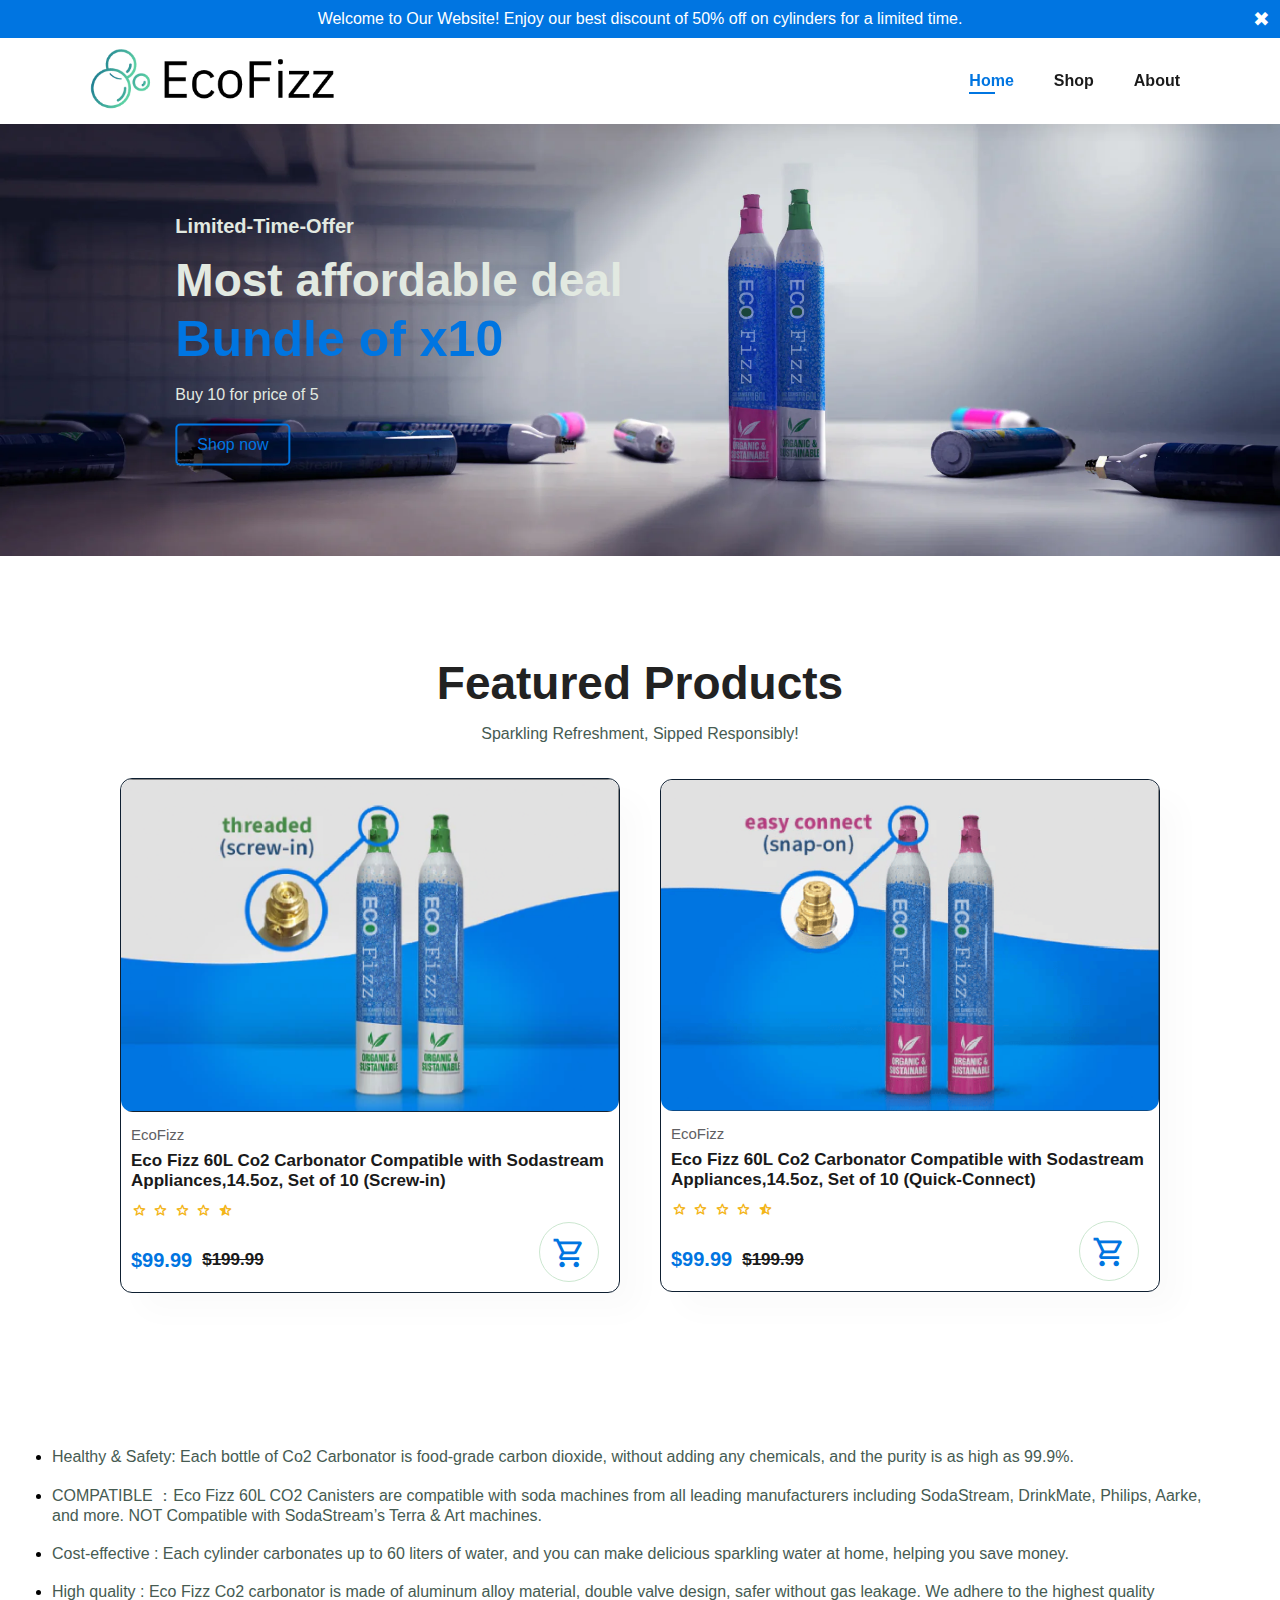
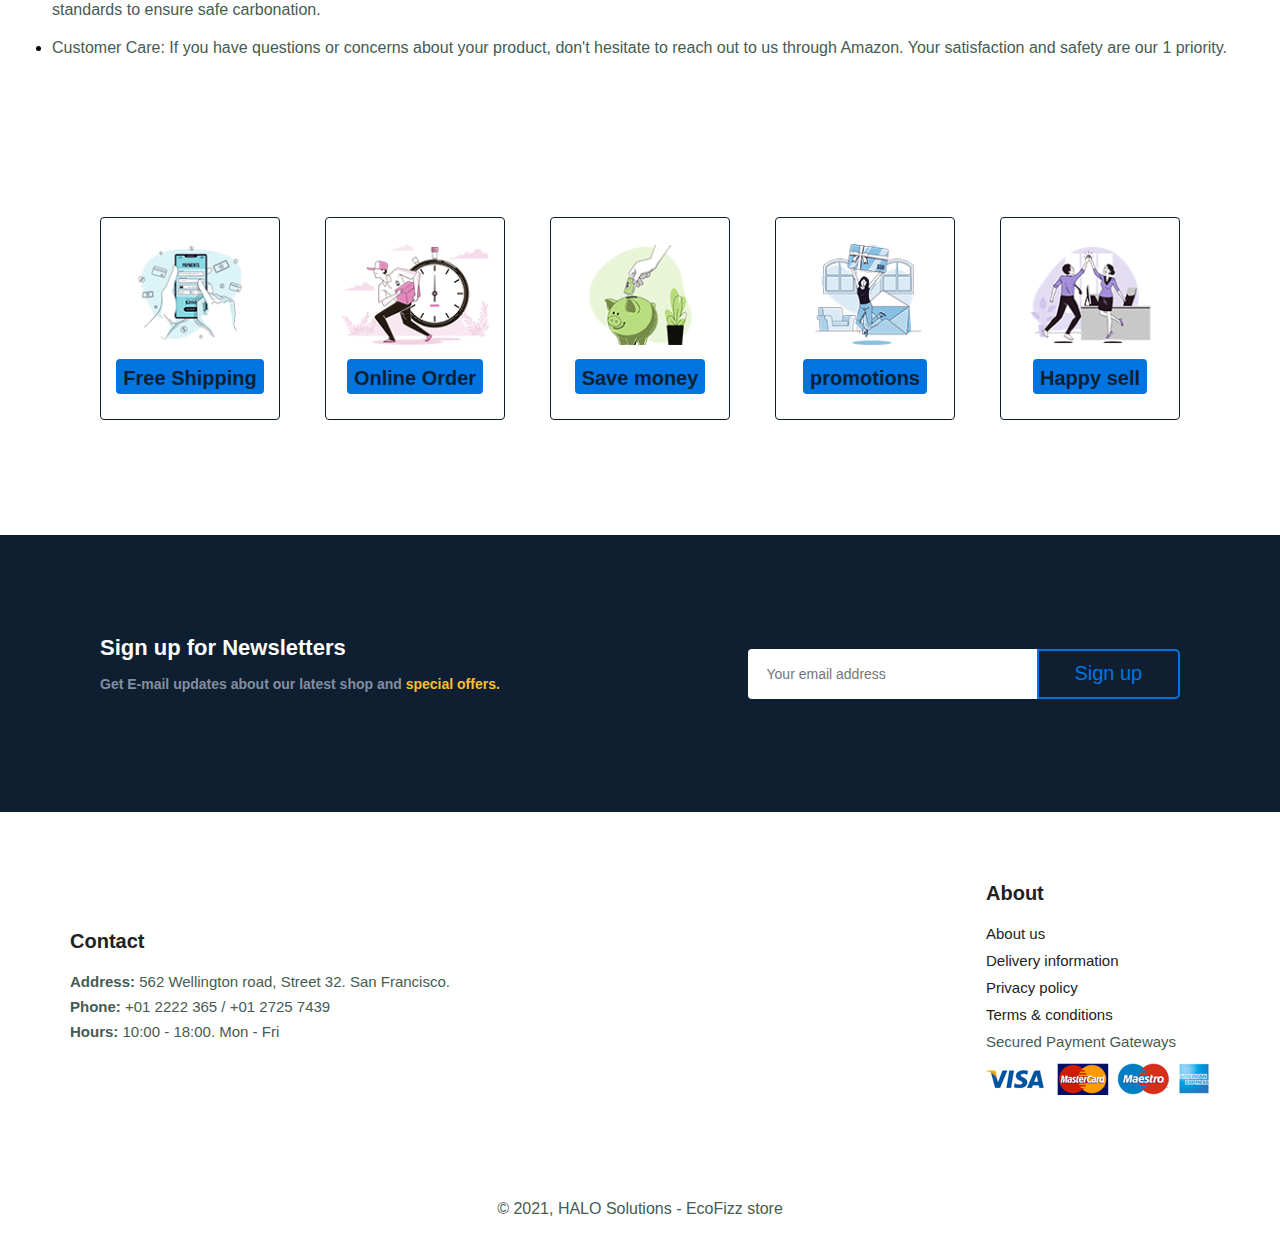
<file: index.html>
<!DOCTYPE html>
<html lang="en">
<head>
    <meta charset="UTF-8">
    <meta name="viewport" content="width=device-width, initial-scale=1.0">
    <link rel="stylesheet" href="style.css">
    <link rel="stylesheet" href="https://fonts.googleapis.com/css2?family=Material+Symbols+Outlined:opsz,wght,FILL,GRAD@24,400,0,0" />
    <link rel="stylesheet" href="https://fonts.googleapis.com/css2?family=Material+Symbols+Rounded:opsz,wght,FILL,GRAD@48,700,1,200" />
    <link rel="stylesheet" href="https://fonts.googleapis.com/css2?family=Material+Symbols+Outlined:opsz,wght,FILL,GRAD@24,400,0,0" />
    <link rel="stylesheet" href="https://fonts.googleapis.com/css2?family=Material+Symbols+Outlined:opsz,wght,FILL,GRAD@24,400,0,0" />
    <title>EcoFizz</title>
</head>
<body>
    <div class="banner" id="dropBanner">
        <span>Welcome to Our Website! Enjoy our best discount of 50% off on cylinders for a limited time. <span class="close-button" onclick="closeBanner()">✖</span></span>
    </div>
    <section class="header">
        <a href="index.html"><img src="imgs/Company-logo.png" alt="Company logo"></a>
        <div>
            <ul id="nav-bar">
                <li><a class="active" href="index.html">Home</a></li>
                <li><a href="shop.html">Shop</a></li>
                <li><a href="about.html">About</a></li>
            </ul>
        </div>
    </section>
    <section class="hero">
        <div class="left-items">
            <h4>Limited-Time-Offer</h4>
            <h2>Most affordable deal</h2>
            <h1>Bundle of x10</h1>
            <p>Buy 10 for price of 5</p>
            <a href="shop.html" class="button">Shop now</a>
        </div>
        <img src="imgs/Banner.png" alt="Soda-bottle-image" width="auto" height="700px">
    </section>
    <section id="product1" class="section-p1">
        <h2>Featured Products</h2>
        <p>Sparkling Refreshment, Sipped Responsibly!</p>
        <div class="pro-container">
            <div class="pro">
                <img src="imgs/threaded.png" alt="cylinder">
                <div class="des">
                    <span class="brand">EcoFizz</span>
                    <h5>Eco Fizz 60L Co2 Carbonator Compatible with Sodastream Appliances,14.5oz, Set of 10 (Screw-in)</h5>
                    <div class="stars">
                        <span class="material-symbols-rounded star">star</span>
                        <span class="material-symbols-rounded star">star</span>
                        <span class="material-symbols-rounded star">star</span>
                        <span class="material-symbols-rounded star">star</span>
                        <span class="material-symbols-rounded star">star_half</span>
                    </div>
                    <div class="price"><h4>$99.99</h4><h5>$199.99</h5></div>
                </div>
                <a href="shop.html"><i class="material-symbols-outlined cart">shopping_cart</i></a>
            </div>
            <div class="pro">
                <img src="imgs/CQC.png" alt="cylinder">
                <div class="des">
                    <span class="brand">EcoFizz</span>
                    <h5>Eco Fizz 60L Co2 Carbonator Compatible with Sodastream Appliances,14.5oz, Set of 10 (Quick-Connect)</h5>
                    <div class="stars">
                        <span class="material-symbols-rounded star">star</span>
                        <span class="material-symbols-rounded star">star</span>
                        <span class="material-symbols-rounded star">star</span>
                        <span class="material-symbols-rounded star">star</span>
                        <span class="material-symbols-rounded star">star_half</span>
                    </div>
                    <div class="price"><h4>$99.99</h4><h5>$199.99</h5></div>
                </div>
                <a href="shop CQC.html"><i class="material-symbols-outlined cart">shopping_cart</i></a>
            </div>
        </div>          
    </section>
    <section class="pro-container">
        <div class="info">
            <ul>
                <li><p>Healthy & Safety: Each bottle of Co2 Carbonator is food-grade carbon dioxide, without adding any chemicals, and the purity is as high as 99.9%.</p></li>
                <li><p>COMPATIBLE ：Eco Fizz 60L CO2 Canisters are compatible with soda machines from all leading manufacturers including SodaStream, DrinkMate, Philips, Aarke, and more. NOT Compatible with SodaStream’s Terra & Art machines.</p></li>
                <li><p>Cost-effective : Each cylinder carbonates up to 60 liters of water, and you can make delicious sparkling water at home, helping you save money.</p></li>
                <li><p>High quality : Eco Fizz Co2 carbonator is made of aluminum alloy material, double valve design, safer without gas leakage. We adhere to the highest quality standards to ensure safe carbonation.</p></li>
                <li><p>Customer Care: If you have questions or concerns about your product, don't hesitate to reach out to us through Amazon. Your satisfaction and safety are our 1 priority.</p></li>
            </ul>
        </div>
    </section>
    <section id="features" class="section-p1">
        <div class="fe-box">
            <img src="imgs/features/f1.png" alt="">
            <h4>Free Shipping</h4>
        </div>
        <div class="fe-box">
            <img src="imgs/features/f2.png" alt="">
            <h4>Online Order</h4>
        </div>
        <div class="fe-box">
            <img src="imgs/features/f3.png" alt="">
            <h4>Save money</h4>
        </div>
        <div class="fe-box">
            <img src="imgs/features/f4.png" alt="">
            <h4>promotions</h4>
        </div>
        <div class="fe-box">
            <img src="imgs/features/f5.png" alt="">
            <h4>Happy sell</h4>
        </div>
    </section>
    <section id="newsletter" class="section-p1">
        <div class="news-text">
            <h4>Sign up for Newsletters</h4>
            <p>Get E-mail updates about our latest shop and <span>special offers.</span></p>
        </div>
        <div class="form">
            <input type="text" id="emailInput" placeholder="Your email address">
            <button onclick="validateAndRedirect()">Sign up</button>
        </div>
    </section>
    <footer>
        <div class="column" style="align-self: center;">
            <h4>Contact</h4>
            <p><strong>Address:</strong> 562 Wellington road, Street 32. San Francisco.</p>
            <p><strong>Phone:</strong> +01 2222 365 / +01 2725 7439</p>
            <p><strong>Hours:</strong> 10:00 - 18:00. Mon - Fri</p>
        </div>
        <div class="column">
            <h4>About</h4>
            <a href="about.html">About us</a>
            <a href="#">Delivery information</a>
            <a href="#">Privacy policy</a>
            <a href="#">Terms & conditions</a>
            <p>Secured Payment Gateways</p>
            <img src="imgs/pay.png" alt="">
        </div>
    </footer>
    <div class="copyright">
        <p>&#169; 2021, HALO Solutions - EcoFizz store</p>
    </div>
        
                        
            

        





    <script src="script.js"></script>
</body>
</html>
</file>
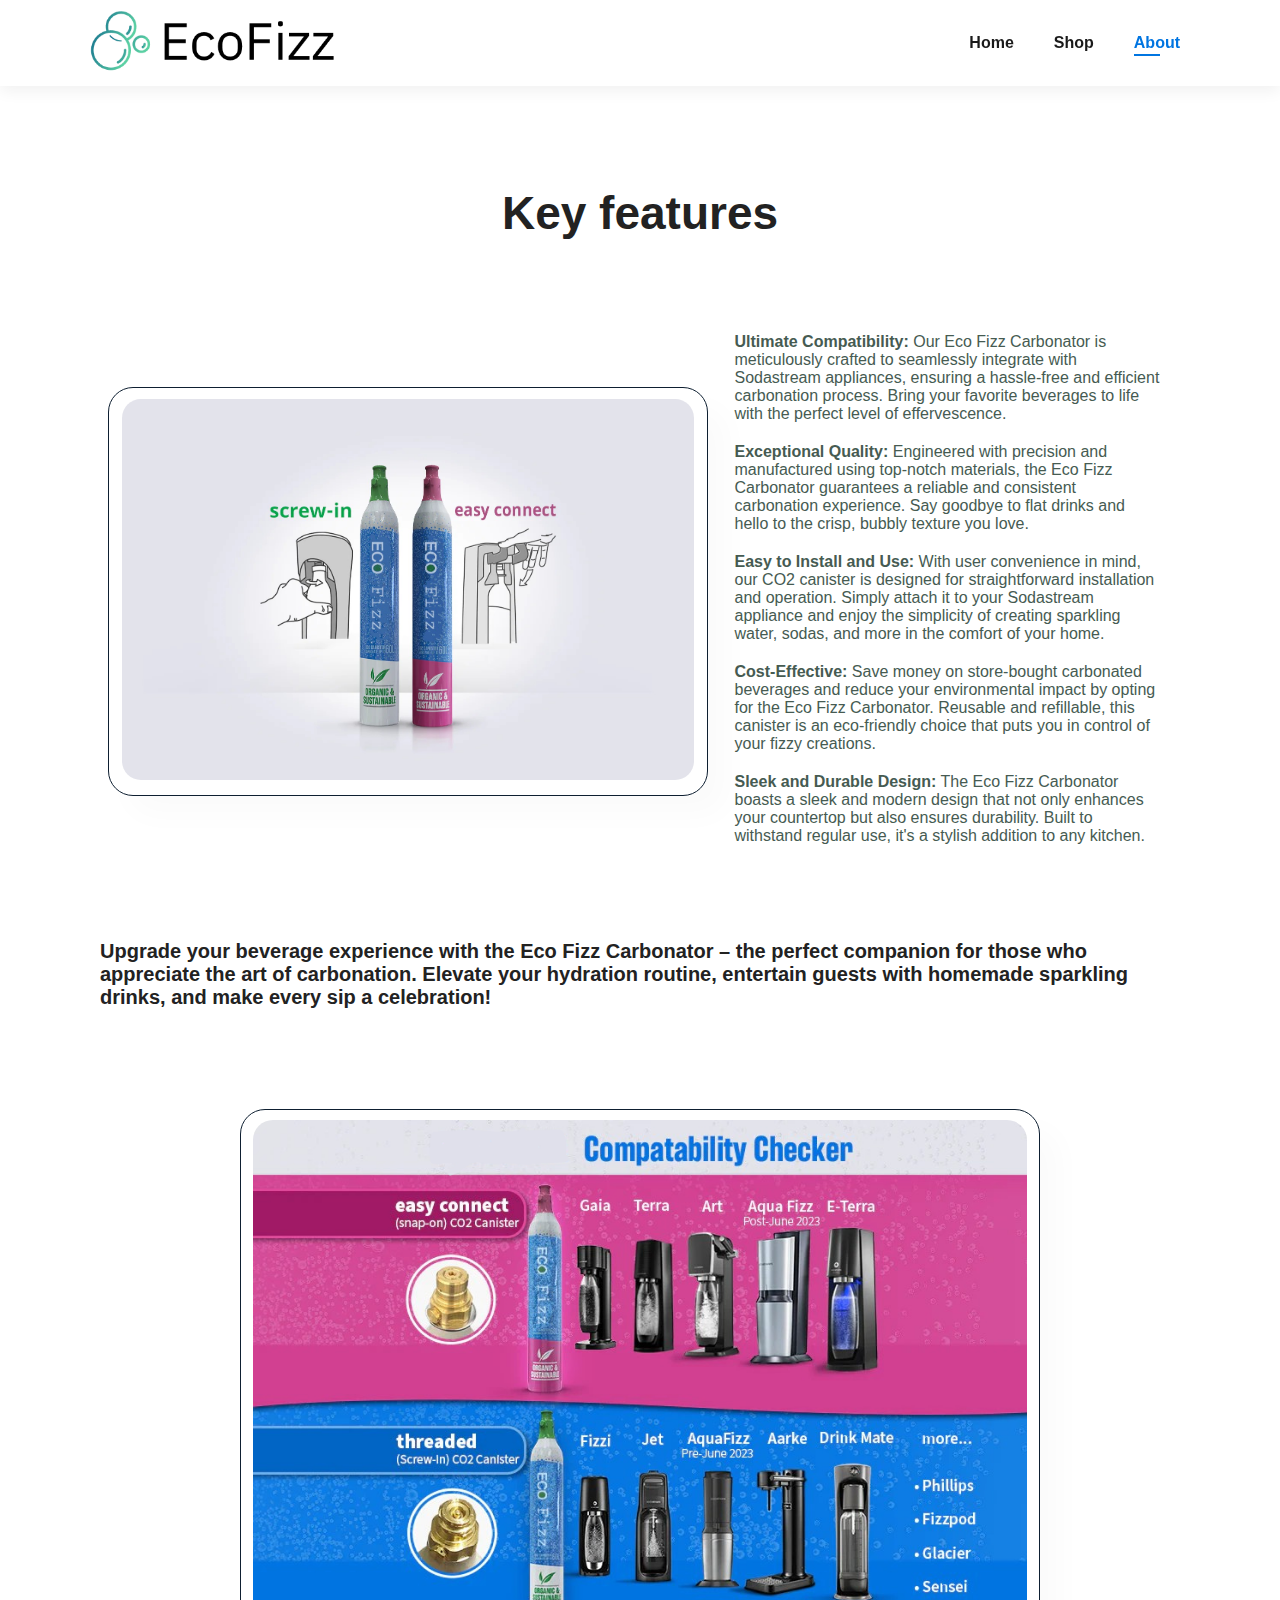
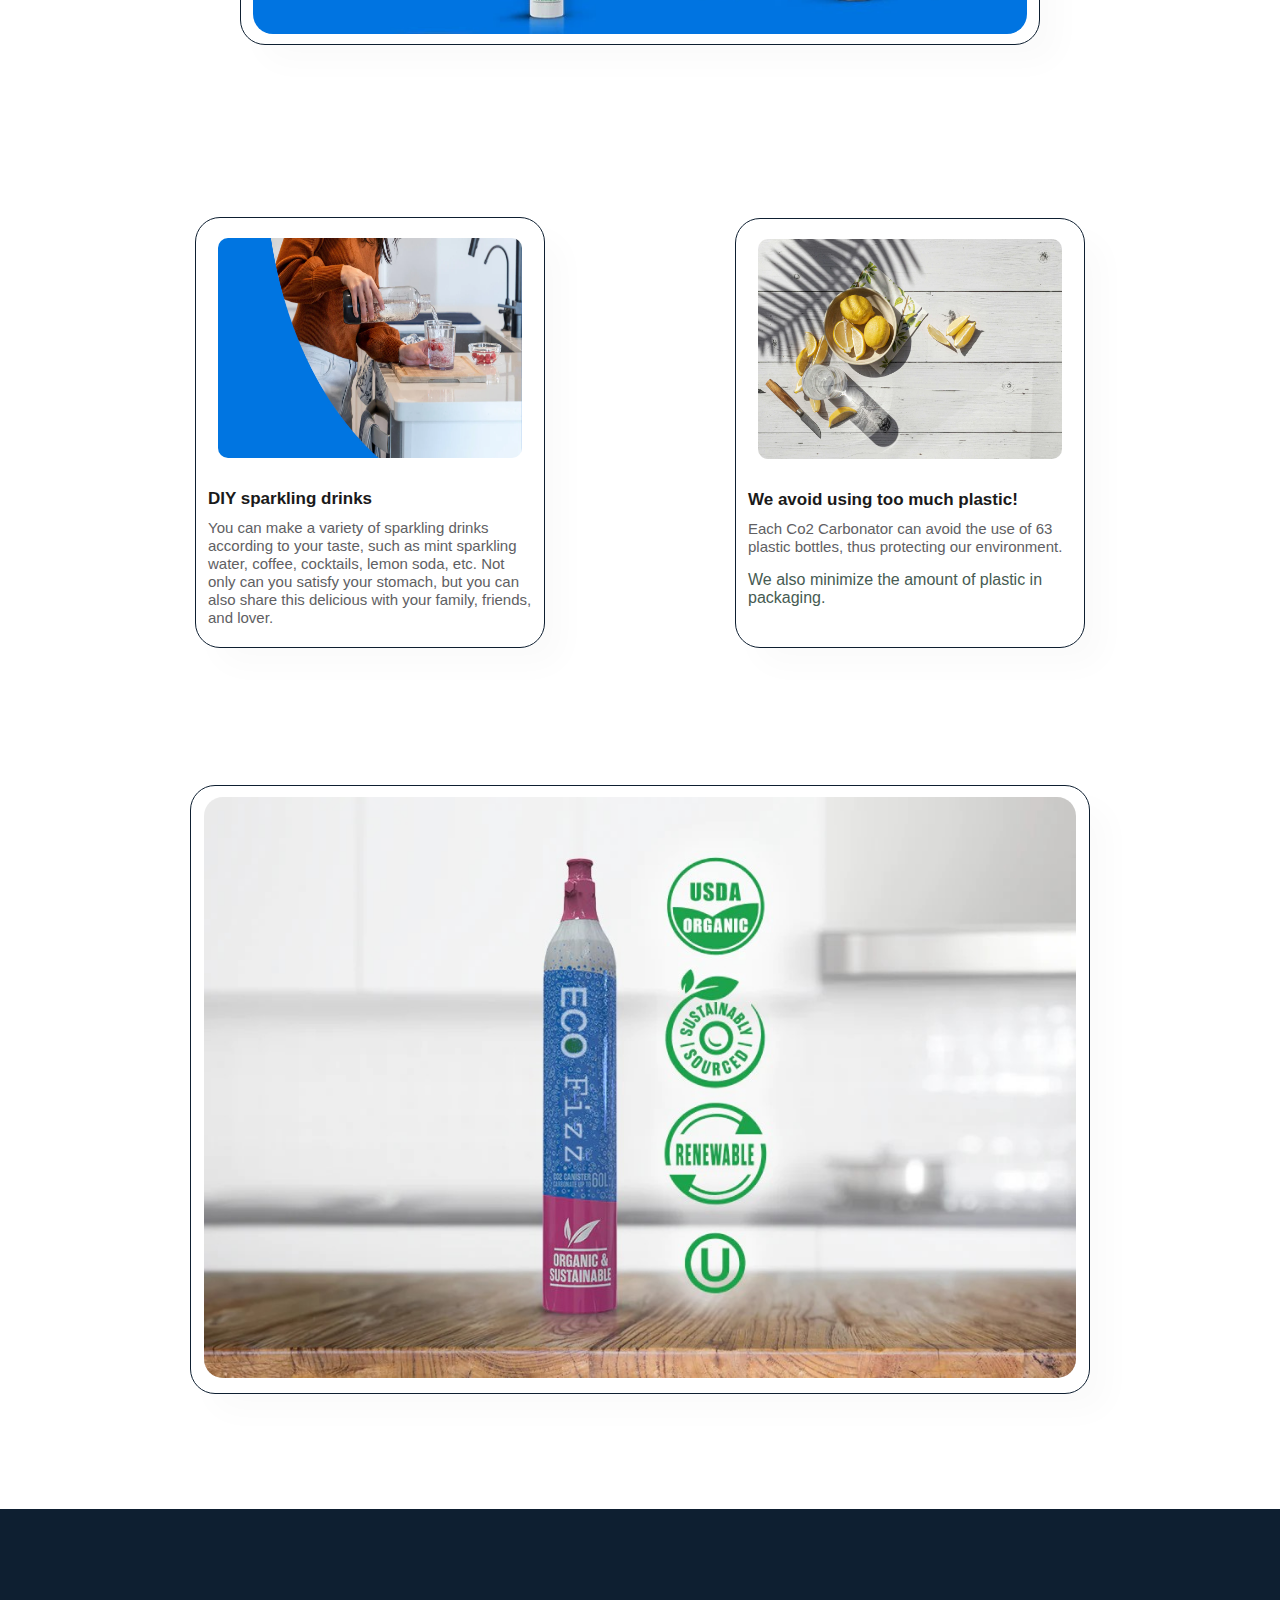
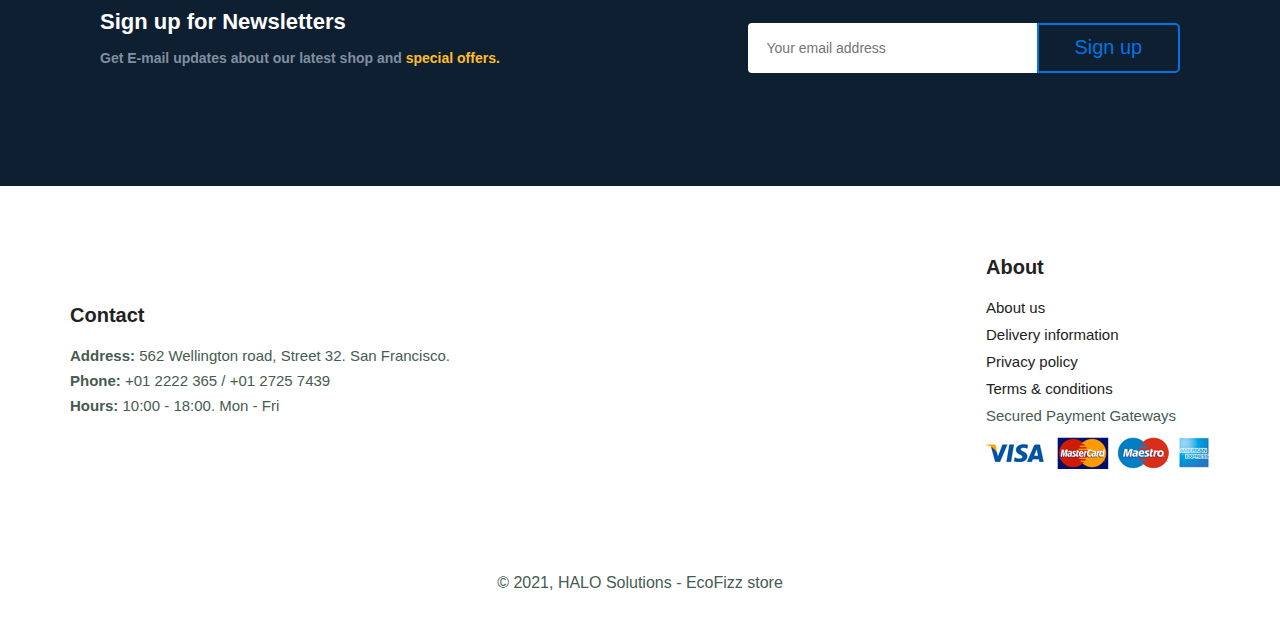
<file: about.html>
<!DOCTYPE html>
<html lang="en">
<head>
    <meta charset="UTF-8">
    <meta name="viewport" content="width=device-width, initial-scale=1.0">
    <link rel="stylesheet" href="style.css">
    <link rel="stylesheet" href="https://fonts.googleapis.com/css2?family=Material+Symbols+Outlined:opsz,wght,FILL,GRAD@24,400,0,0" />
    <link rel="stylesheet" href="https://fonts.googleapis.com/css2?family=Material+Symbols+Rounded:opsz,wght,FILL,GRAD@48,700,1,200" />
    <link rel="stylesheet" href="https://fonts.googleapis.com/css2?family=Material+Symbols+Outlined:opsz,wght,FILL,GRAD@24,400,0,0" />
    <link rel="stylesheet" href="https://fonts.googleapis.com/css2?family=Material+Symbols+Outlined:opsz,wght,FILL,GRAD@24,400,0,0" />
    <title>EcoFizz</title>
</head>
<body>
    <section class="header">
        <a href="index.html"><img src="imgs/Company-logo.png" alt="Company logo"></a>
        <div>
            <ul id="nav-bar">
                <li><a href="index.html">Home</a></li>
                <li><a href="shop.html">Shop</a></li>
                <li><a class="active" href="about.html">About</a></li>
            </ul>
        </div>
    </section>
    <section id="about" class="section-p1">


        <h2>Key features</h2>
        <p>&nbsp &nbsp &nbsp &nbsp &nbsp</p>
        <div class="about-container">

            <div class="key-features">
                <img src="imgs/Canister 1.jpg" alt="cylinder" class="image-1">
            </div>

            <div class="info">
                <ul>
                    <li><p><strong>Ultimate Compatibility:</strong> Our Eco Fizz Carbonator is meticulously crafted to seamlessly integrate with Sodastream appliances, ensuring a hassle-free and efficient carbonation process. Bring your favorite beverages to life with the perfect level of effervescence.</p></li>
                    <li><p><strong>Exceptional Quality:</strong> Engineered with precision and manufactured using top-notch materials, the Eco Fizz Carbonator guarantees a reliable and consistent carbonation experience. Say goodbye to flat drinks and hello to the crisp, bubbly texture you love.</p></li>
                    <li><p><strong>Easy to Install and Use:</strong> With user convenience in mind, our CO2 canister is designed for straightforward installation and operation. Simply attach it to your Sodastream appliance and enjoy the simplicity of creating sparkling water, sodas, and more in the comfort of your home.</p></li>
                    <li><p><strong>Cost-Effective:</strong> Save money on store-bought carbonated beverages and reduce your environmental impact by opting for the Eco Fizz Carbonator. Reusable and refillable, this canister is an eco-friendly choice that puts you in control of your fizzy creations.</p></li>
                    <li><p><strong>Sleek and Durable Design:</strong> The Eco Fizz Carbonator boasts a sleek and modern design that not only enhances your countertop but also ensures durability. Built to withstand regular use, it's a stylish addition to any kitchen.</p></li>
                </ul>
            </div>

        </div>


        <h4>Upgrade your beverage experience with the Eco Fizz Carbonator – the perfect companion for those who appreciate the art of carbonation. Elevate your hydration routine, entertain guests with homemade sparkling drinks, and make every sip a celebration!</h4>


        <div class="about-container">

            <div class="key-features cover">
                <img src="imgs/Untitled design.png" alt="cylinder" style="padding: 0;">
    
            </div>

        </div>

        <h2>&nbsp &nbsp &nbsp &nbsp &nbsp</h2>
        <p>&nbsp &nbsp &nbsp &nbsp &nbsp</p>


        <div class="about-container">

            <div class="key-features image-2">
                <img src="imgs/soda_maker_switch_-_blog.webp" alt="cylinder">
                <div class="des">
                    <h5>DIY sparkling drinks</h5>
                    <span class="brand">You can make a variety of sparkling drinks according to your taste, such as mint sparkling water, coffee, cocktails, lemon soda, etc. Not only can you satisfy your stomach, but you can also share this delicious with your family, friends, and lover.</span>
                </div>
            </div>

            <div class="key-features image-2">
                <img src="imgs/10_Way_to_Make_Your_Daily_Water_Intake_More_Flavorful_-_Soda_Sense.webp" alt="cylinder">
                <div class="des">
                    <h5>We avoid using too much plastic!</h5>
                    <span class="brand">Each Co2 Carbonator can avoid the use of 63 plastic bottles, thus protecting our environment.</span>
                    <p>We also minimize the amount of plastic in packaging.</p>
                </div>
            </div>


        </div>


        <h2>&nbsp &nbsp &nbsp &nbsp &nbsp</h2>
        <p>&nbsp &nbsp &nbsp &nbsp &nbsp</p>
        <div class="about-container">
            <div class="key-features third-image">
                <img src="imgs/image_417.jpg" alt="cylinder" class="last-image">
            </div>
        </div>
            
    </section>
    <section id="newsletter" class="section-p1">
        <div class="news-text">
            <h4>Sign up for Newsletters</h4>
            <p>Get E-mail updates about our latest shop and <span>special offers.</span></p>
        </div>
        <div class="form">
            <input type="text" id="emailInput" placeholder="Your email address">
            <button onclick="validateAndRedirect()">Sign up</button>
        </div>
    </section>
    <footer>
        <div class="column" style="align-self: center;">
            <h4>Contact</h4>
            <p><strong>Address:</strong> 562 Wellington road, Street 32. San Francisco.</p>
            <p><strong>Phone:</strong> +01 2222 365 / +01 2725 7439</p>
            <p><strong>Hours:</strong> 10:00 - 18:00. Mon - Fri</p>
        </div>
        <div class="column">
            <h4>About</h4>
            <a href="about.html">About us</a>
            <a href="#">Delivery information</a>
            <a href="#">Privacy policy</a>
            <a href="#">Terms & conditions</a>
            <p>Secured Payment Gateways</p>
            <img src="imgs/pay.png" alt="">
        </div>
    </footer>
    <div class="copyright">
        <p>&#169; 2021, HALO Solutions - EcoFizz store</p>
    </div>
        
                        
            

        





    <script src="script.js"></script>
</body>
</html>
</file>
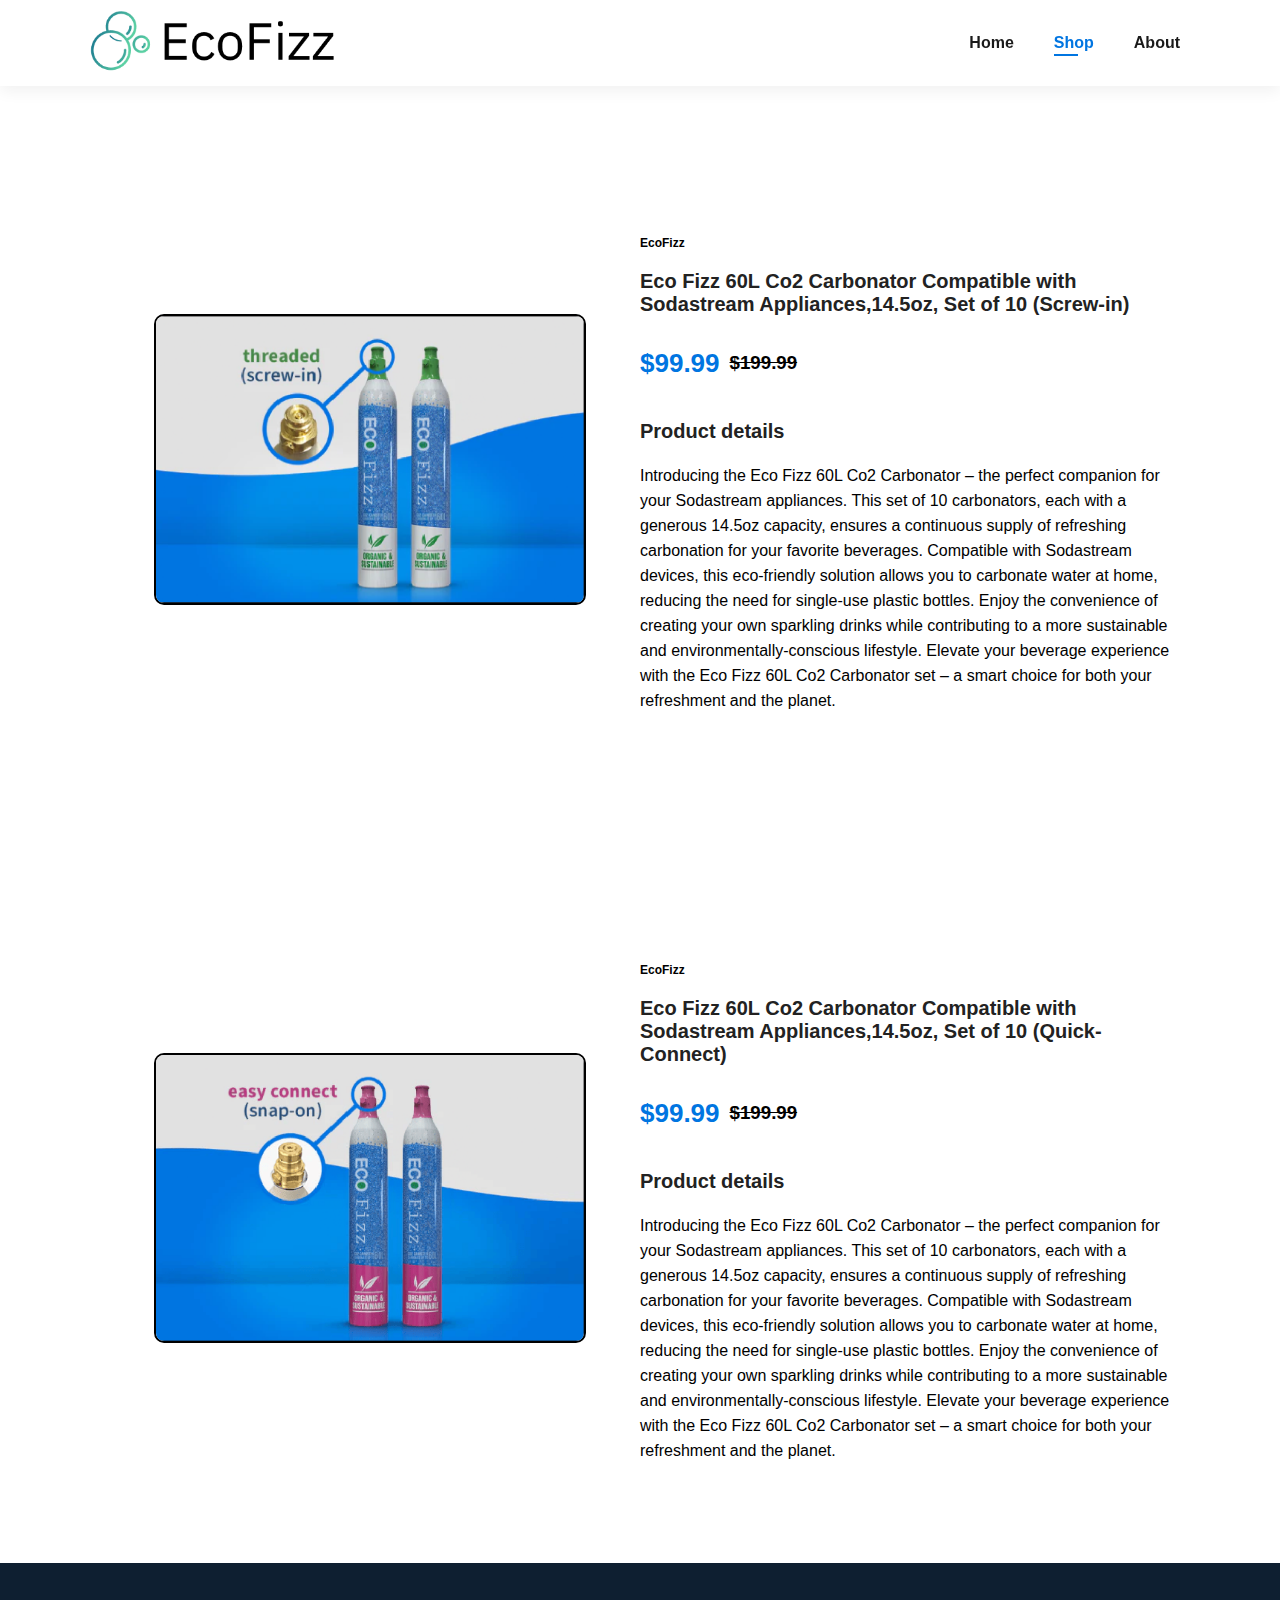
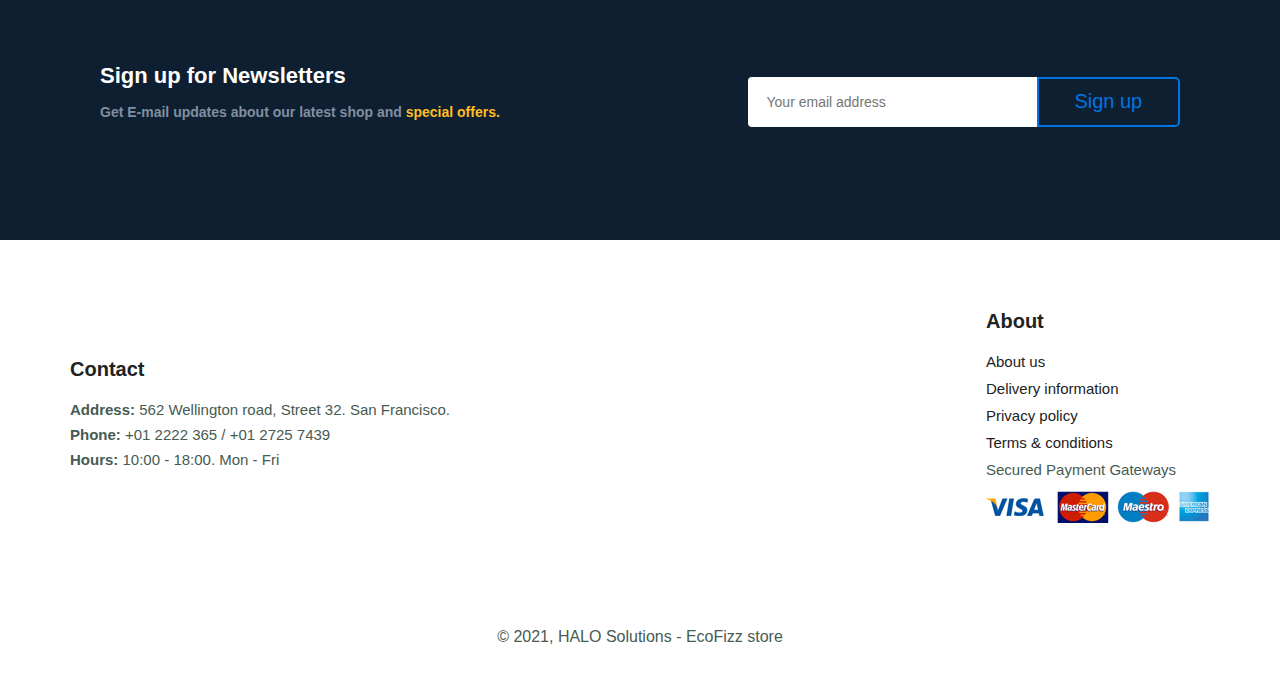
<file: shop.html>
<!DOCTYPE html>
<html lang="en">
<head>
    <meta charset="UTF-8">
    <meta name="viewport" content="width=device-width, initial-scale=1.0">
    <link rel="stylesheet" href="style.css">
    <link rel="stylesheet" href="https://fonts.googleapis.com/css2?family=Material+Symbols+Outlined:opsz,wght,FILL,GRAD@24,400,0,0" />
    <link rel="stylesheet" href="https://fonts.googleapis.com/css2?family=Material+Symbols+Rounded:opsz,wght,FILL,GRAD@48,700,1,200" />
    <link rel="stylesheet" href="https://fonts.googleapis.com/css2?family=Material+Symbols+Outlined:opsz,wght,FILL,GRAD@24,400,0,0" />
    <link rel="stylesheet" href="https://fonts.googleapis.com/css2?family=Material+Symbols+Outlined:opsz,wght,FILL,GRAD@24,400,0,0" />
    <title>EcoFizz</title>
</head>
<body>
    <section class="header">
        <a href="index.html"><img src="imgs/Company-logo.png" alt="Company logo"></a>
        <div>
            <ul id="nav-bar">
                <li><a href="index.html">Home</a></li>
                <li><a class="active" href="shop.html">Shop</a></li>
                <li><a href="about.html">About</a></li>
            </ul>
        </div>
    </section>



    <section id="pro-details" class="section-p1">
        
        <div class="image-slider">
            <div class="slide-container">

                <div class="slide"><img src="imgs/threaded.png" alt="Product Image 1" style="width: 100%; height: 100%; border-radius: 10px; border: 2px solid black;"></div>
            </div>
        </div>

        <div class="single-product-details">
            <div>
                <h6>EcoFizz</h6>
                <h4 class="title">Eco Fizz 60L Co2 Carbonator Compatible with Sodastream Appliances,14.5oz, Set of 10 (Screw-in)</h4>
                <div class="price"><h2>$99.99</h2><h3>$199.99</h3></div>
                <select id="connectionType" style="display: none;">
                    <option>Screw-In</option>
                    <option>Quick-Connect</option>
                </select>
                <div class="shpfy-btn" id='product-component-1706753932395'></div>
                <h4>Product details</h4>
                <span>
                    Introducing the Eco Fizz 60L Co2 Carbonator – the perfect companion for your Sodastream appliances. This set of 10 carbonators, each with a generous 14.5oz capacity, ensures a continuous supply of refreshing carbonation for your favorite beverages. Compatible with Sodastream devices, this eco-friendly solution allows you to carbonate water at home, reducing the need for single-use plastic bottles. Enjoy the convenience of creating your own sparkling drinks while contributing to a more sustainable and environmentally-conscious lifestyle. Elevate your beverage experience with the Eco Fizz 60L Co2 Carbonator set – a smart choice for both your refreshment and the planet.</span>
            </div>
        </div>
    </section>

    <section id="pro-details" class="section-p1">
        
        <div class="image-slider">
            <div class="slide-container">

                <div class="slide"><img src="imgs/CQC.png" alt="Product Image 1" style="width: 100%; height: 100%; border-radius: 10px; border: 2px solid black;"></div>
            </div>
        </div>

        <div class="single-product-details" onchange="updateShpfyBtnId()">
            <div>
                <h6>EcoFizz</h6>
                <h4 class="title">Eco Fizz 60L Co2 Carbonator Compatible with Sodastream Appliances,14.5oz, Set of 10 (Quick-Connect)</h4>
                <div class="price"><h2>$99.99</h2><h3>$199.99</h3></div>
                <select id="connectionType" style="display: none;">
                    <option>Quick-Connect</option>
                    <option>Screw-In</option>
                </select>
                <div class="shpfy-btn" id='product-component-1706754036073'></div>
                <h4>Product details</h4>
                <span>Introducing the Eco Fizz 60L Co2 Carbonator – the perfect companion for your Sodastream appliances. This set of 10 carbonators, each with a generous 14.5oz capacity, ensures a continuous supply of refreshing carbonation for your favorite beverages. Compatible with Sodastream devices, this eco-friendly solution allows you to carbonate water at home, reducing the need for single-use plastic bottles. Enjoy the convenience of creating your own sparkling drinks while contributing to a more sustainable and environmentally-conscious lifestyle. Elevate your beverage experience with the Eco Fizz 60L Co2 Carbonator set – a smart choice for both your refreshment and the planet.</span>
            </div>
        </div>
    </section>






    <section id="newsletter" class="section-p1">
        <div class="news-text">
            <h4>Sign up for Newsletters</h4>
            <p>Get E-mail updates about our latest shop and <span>special offers.</span></p>
        </div>
        <div class="form">
            <input type="text" placeholder="Your email address">
            <button>Sign up</button>
        </div>
    </section>
    <footer>
        <div class="column" style="align-self: center;">
            <h4>Contact</h4>
            <p><strong>Address:</strong> 562 Wellington road, Street 32. San Francisco.</p>
            <p><strong>Phone:</strong> +01 2222 365 / +01 2725 7439</p>
            <p><strong>Hours:</strong> 10:00 - 18:00. Mon - Fri</p>
        </div>
        <div class="column">
            <h4>About</h4>
            <a href="about.html">About us</a>
            <a href="#">Delivery information</a>
            <a href="#">Privacy policy</a>
            <a href="#">Terms & conditions</a>
            <p>Secured Payment Gateways</p>
            <img src="imgs/pay.png" alt="">
        </div>
    </footer>
    <div class="copyright">
        <p>&#169; 2021, HALO Solutions - EcoFizz store</p>
    </div>



    <script src="script.js"></script>
</body>
</html>
</file>
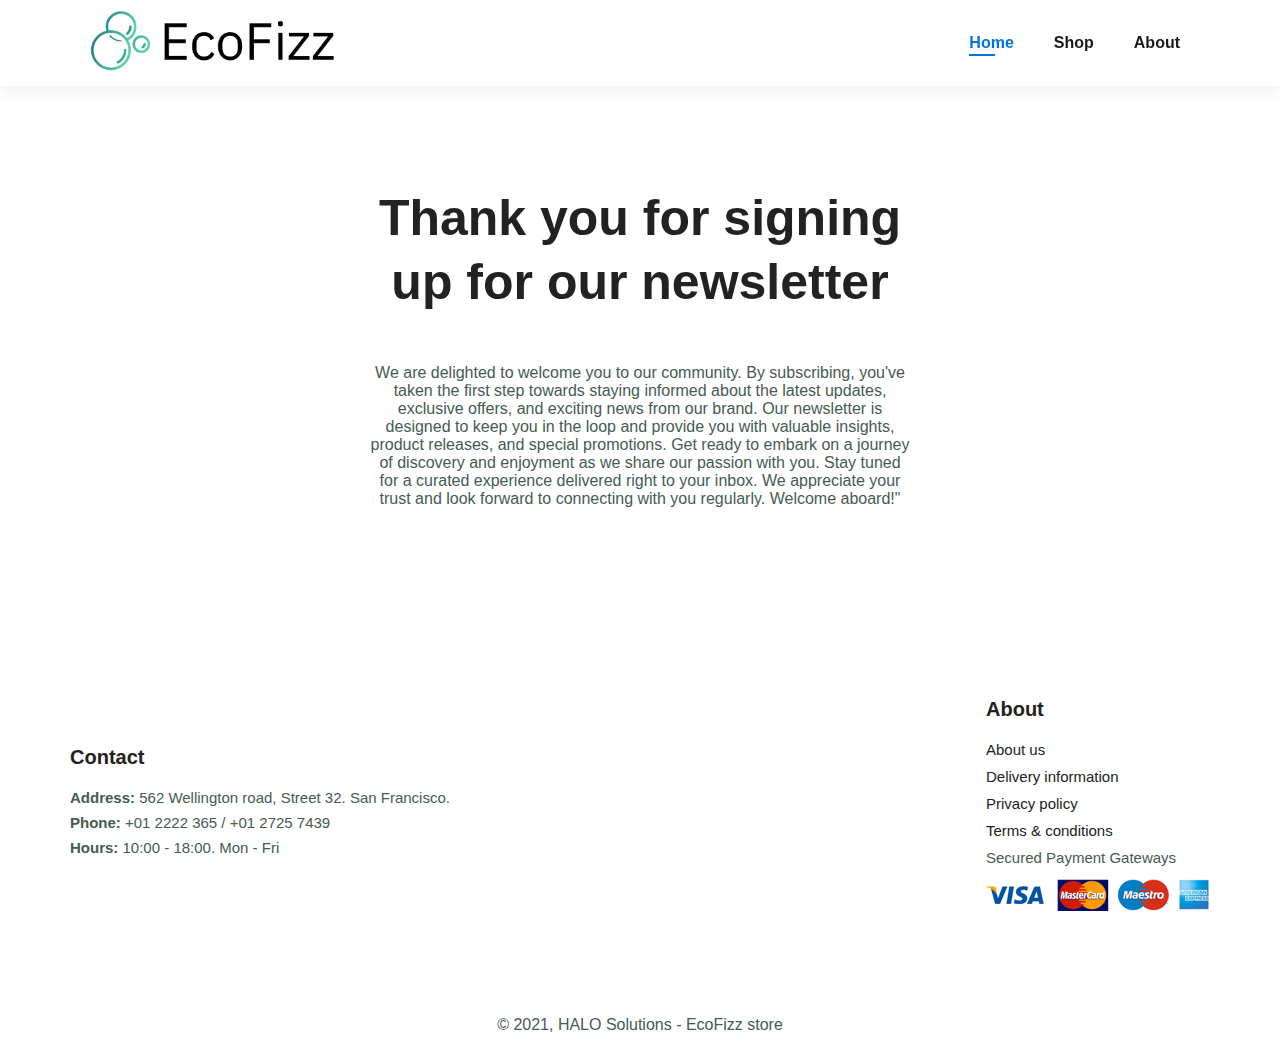
<file: sign-up.html>
<!DOCTYPE html>
<html lang="en">
<head>
    <meta charset="UTF-8">
    <meta name="viewport" content="width=device-width, initial-scale=1.0">
    <link rel="stylesheet" href="style.css">
    <link rel="stylesheet" href="https://fonts.googleapis.com/css2?family=Material+Symbols+Outlined:opsz,wght,FILL,GRAD@24,400,0,0" />
    <link rel="stylesheet" href="https://fonts.googleapis.com/css2?family=Material+Symbols+Rounded:opsz,wght,FILL,GRAD@48,700,1,200" />
    <link rel="stylesheet" href="https://fonts.googleapis.com/css2?family=Material+Symbols+Outlined:opsz,wght,FILL,GRAD@24,400,0,0" />
    <link rel="stylesheet" href="https://fonts.googleapis.com/css2?family=Material+Symbols+Outlined:opsz,wght,FILL,GRAD@24,400,0,0" />
    <title>EcoFizz</title>
</head>
<body>
    <section class="header">
        <a href="index.html"><img src="imgs/Company-logo.png" alt="Company logo"></a>
        <div>
            <ul id="nav-bar">
                <li><a class="active" href="index.html">Home</a></li>
                <li><a href="shop.html">Shop</a></li>
                <li><a href="about.html">About</a></li>
            </ul>
        </div>
    </section>
    <section id="sign-up" class="section-p1">
        <div class="message">
            <h1>Thank you for signing up for our newsletter</h1>
            <p>We are delighted to welcome you to our community. By subscribing, you've taken the first step towards staying informed about the latest updates, exclusive offers, and exciting news from our brand. Our newsletter is designed to keep you in the loop and provide you with valuable insights, product releases, and special promotions. Get ready to embark on a journey of discovery and enjoyment as we share our passion with you. Stay tuned for a curated experience delivered right to your inbox. We appreciate your trust and look forward to connecting with you regularly. Welcome aboard!"</p>
        </div>
    </section>
    <footer>
        <div class="column" style="align-self: center;">
            <h4>Contact</h4>
            <p><strong>Address:</strong> 562 Wellington road, Street 32. San Francisco.</p>
            <p><strong>Phone:</strong> +01 2222 365 / +01 2725 7439</p>
            <p><strong>Hours:</strong> 10:00 - 18:00. Mon - Fri</p>
        </div>
        <div class="column">
            <h4>About</h4>
            <a href="about.html">About us</a>
            <a href="#">Delivery information</a>
            <a href="#">Privacy policy</a>
            <a href="#">Terms & conditions</a>
            <p>Secured Payment Gateways</p>
            <img src="imgs/pay.png" alt="">
        </div>
    </footer>
    <div class="copyright">
        <p>&#169; 2021, HALO Solutions - EcoFizz store</p>
    </div>
        
                        
            

        





    <script src="script.js"></script>
</body>
</html>
</file>
<file: style.css>
@import url("https://fonts.googleapis.com/css2?family=League+Spartan:wght@100;200;300;400;500;600;700;800;900&display=swap");

* {
    margin: 0;
    padding: 0;
    box-sizing: border-box;
    font-family: 'Spartan', sans-serif;
}

h1{
    font-size: 50px;
    line-height: 64px;
    color: #222;
}

h2{
    font-size: 46px;
    line-height: 54px;
    color: #222;
}

h4{
    font-size: 20px;
    color: #222;
}

h6{
    font-weight: 700;
    font-size: 12px;
}

p {
    font-size: 16px;
    color: #465b52;
    margin: 15px 0 20px 0;
}

.section-p1 {
    padding: 100px 100px;
}

.section-m1 {
    margin: 40px 0;
}

body {
    width: 100%;
}

/* Header Start */

.header {
    display: flex;
    align-items: center;
    justify-content: space-between;
    padding: 1px 80px;
    background-color: #fff;
    box-shadow: 0 5px 15px rgba(0, 0, 0, 0.06);
    z-index: 999;
    position: sticky;
    top: 0;
    left: 0;
}

.header a {
    text-decoration: none;
    color: #1a1a1a;
}

#nav-bar {
    display: flex;
    justify-content: center;
    align-items: center;
}

#nav-bar li:nth-child(5) {
    padding: 0;
}

#nav-bar li:nth-child(4) {
    padding-right: 5px;
}

#nav-bar li {
    list-style-type: none;
    padding: 0 20px;
    position: relative;
}

#nav-bar li a {
    text-decoration: none;
    font-size: 16px;
    font-weight: 600;
    color: #1a1a1a;
    transition: 0.3s ease;
}

#nav-bar li a:hover, 
#nav-bar li a.active{
    color: #0075E1;
}

#nav-bar li a.active::after, 
#nav-bar li a:hover::after {
    content: "";
    width: 30%;
    height: 2px;
    background: #0075E1;
    position: absolute;
    bottom: -4px;
    left: 20px;
}

#mobile {
    display: none;
    align-items: center;
}

/* Home Page */

.hero {
    background-color: #000;
    /*background-color: #0E1F31;*/
    display: flex;
    justify-content: space-between;
    align-items: center;
    position: relative;
    overflow: hidden;
}

.left-items{
    display: flex;
    flex-direction: column;
    align-items: flex-start;
    justify-content: center;
    padding-left: 30px;
    position: absolute;
    top: 50%; /* Adjust as needed */
    left: 30%;
    transform: translate(-50%, -50%);
    z-index: 2; /* Ensure left items are above the image */
}

.hero img {
    width: 100%;
    height: auto;
    position: relative;
    z-index: 1; /* Ensure image is behind the left items */
}


.left-items h4 {
    padding-bottom: 15px;
    color: #e2e9e1;
}

.left-items h1 {
    color: #0075E1;
}

.left-items h2 {
    color: #e2e9e1;
}

.left-items p {
    color: #e2e9e1;
}

.left-items .button {
    display: inline-block;
    padding: 10px 20px;
    font-size: 16px;
    text-align: center;
    text-decoration: none;
    border: 2px solid #0075E1;
    color: #0075E1;
    border-radius: 5px;
    position: relative;
    overflow: hidden;
    transition: all 0.3s;
  }

  .left-items .button:before {
    content: "";
    position: absolute;
    top: 0;
    left: -100%;
    width: 100%;
    height: 100%;
    background: linear-gradient(90deg, transparent, rgba(52, 152, 219, 0.5), transparent);
    transition: all 0.3s;
  }

  .left-items .button:hover {
    color: #fff;
    background-color: #0075E1;
  }

  .left-items .button:hover:before {
    left: 100%;
}

#features {
    display: flex;
    align-items: center;
    justify-content: space-between;
    flex-wrap: wrap;
    /*background-color: #d9d9d9;*/
}

#features .fe-box {
    width: 180px;
    text-align: center;
    padding: 25px 15px;
    box-shadow: 20px 20px 34px rgba(0, 0, 0, 0, 0.3);
    border: 1px solid #0E1F31;
    border-radius: 4px;
    margin: 15px 0;
}
.fe-box img{
    padding: 0;
}

#features .fe-box img {
    width: 100%;
    margin-bottom: 10px;
}

#features .fe-box:hover {
    box-shadow: 10px 10px 54px rgba(70, 62, 221, 0.1);
}

#features .fe-box h4 {
    padding: 9px 7px 6px 7px;
    line-height: 1;
    border-radius: 4px;
    color: #0E1F31;
    display: inline-block;
    background-color: #0075E1;
}

.stars {
    padding: 10px 0px 10px 0px;
}

.stars .material-symbols-rounded {
    color: rgb(243, 181, 25);
}

#product1 {
    text-align: center;
    /*background-color: #d9d9d9;*/
}

#product1 .pro {
    width: 23%;
    min-width: 500px;
    padding: 0px;
    border: 1px solid #0E1F31;
    border-radius: 12px;
    cursor: pointer;
    box-shadow: 20px 20px 30px rgba(0, 0, 0, 0.02);
    margin: 15px 0;
    transition: 0.2s ease;
    position: relative;
    background-color: white;
}

#product1 .pro:hover {
    box-shadow: 20px 20px 30px rgba(0, 0, 0, 0.06);
}

#product1 .pro img {
    width: 100%;
    border-radius: 12px;
}

#product1 .pro .des {
    text-align: start;
    padding: 10px 10px;
}

#product1 .pro .des .brand {
    color: #606063;
    font-size: 15px;
}

#product1 .pro .des h5 {
    padding-top: 7px;
    color: #1a1a1a;
    font-size: 17px;
}

#product1 .pro .des .star {
    font-size: 17px;
}

#product1 .pro .des .price {
    display: flex;
    justify-content: flex-start;
    align-items: center;
    gap: 10px;
    padding: 10px 0px;
}

#product1 .pro .des .price h4 {
    padding-top: 7px;
    font-size: 20px;
    font-weight: 700;
    color: #0075E1;
}

#product1 .pro .des .price h5 {
    text-decoration: line-through;
}

#product1 .pro .cart {
    width: 60px;
    height: 60px;
    line-height: 60px;
    border-radius: 50px;
    font-weight: 500;
    color: #0075E1;
    border: 1px solid #cce7d0;
    position: absolute;
    bottom: 10px;
    right: 20px;
}

#product1 .pro .cart:hover {
    color: #fff;
    background-color: #0075E1;
}

#product1 .pro a i {
    font-size: 34px;
}

.pro-container {
    display: flex;
    justify-content: space-around;
    align-items: center;
}

.pro-container .info {
    width: 23%;
    min-width: 450px;
    padding: 10px 12px;
    margin: 15px 0;
    text-align: start;
}

#newsletter {
    display: flex;
    justify-content: space-between;
    align-items: center;
    flex-wrap: wrap;
    background-color: #0E1F31;
}

#newsletter h4 {
    font-size: 22px;
    font-weight: 700;
    color: #fff;
}

#newsletter p {
    font-size: 14px;
    font-weight: 600;
    color: #818ea0;
}

#newsletter p span {
    color: #ffbd27;
}

#newsletter input {
    height: 3.125rem;
    padding: 0 1.25em;
    font-size: 14px;
    width: 100%;
    border: 1px solid transparent;
    border-radius: 4px;
    outline: none;
    border-top-right-radius: 0;
    border-bottom-right-radius: 0;
}

#newsletter button {
    display: inline-block;
    padding: 0px 20px;
    font-size: 20px;
    text-align: center;
    text-decoration: none;
    border: 2px solid #0075E1;
    color: #0075E1;
    border-radius: 5px;
    position: relative;
    overflow: hidden;
    transition: all 0.3s;
    background-color: transparent;
    border-top-left-radius: 0;
    border-bottom-left-radius: 0;
    width: 200px;
    height: 3.125rem;
}

#newsletter button:before {
    content: "";
    position: absolute;
    top: 0;
    left: -100%;
    width: 100%;
    height: 100%;
    background: linear-gradient(90deg, transparent, rgba(52, 152, 219, 0.5), transparent);
    transition: all 0.3s;
  }

  #newsletter button:hover {
    color: #fff;
    background-color: #0075E1;
  }

  #newsletter button:hover:before {
    left: 100%;
  }

  #newsletter .form {
    display: flex;
    width: 40%;
  }

  footer {
    display: flex;
    flex-wrap: wrap;
    justify-content: space-between;
    padding: 20px;
  }

  footer .column{
    display: flex;
    align-items: flex-start;
    margin-bottom: 20px;
    flex-direction: column;
    padding: 50px;
  }

  footer h4 {
    font-size: 20px;
    padding-bottom: 20px;
  }

  footer p {
    font-size: 15px;
    margin: 0 0 8px 0;
  }

  footer a {
    font-size: 15px;
    text-decoration: none;
    margin-bottom: 10px;
    color: #222;
  }

  footer .column img {
    padding: 0;
    margin-top: 5px;
  }

  .copyright {
    display: flex;
    justify-content: center;
    align-items: center;
    font-size: 15px;
    margin: 0 0 8px 0;
  }

  .header img {
    height: 80px;
    width: auto;
  }


/*---------------------------------------------------------------About section------------------------------------------------------------------------------------*/

#about {
    text-align: center;
    /*background-color: #d9d9d9;*/
}

#about .key-features {
    width: 23%;
    min-width: 600px;
    padding: 10px 12px;
    border: 1px solid #0E1F31;
    border-radius: 25px;
    cursor: pointer;
    box-shadow: 20px 20px 30px rgba(0, 0, 0, 0.02);
    margin: 15px 0;
    transition: 0.2s ease;
    position: relative;
    background-color: white;
}

#about .key-features:hover {
    box-shadow: 20px 20px 30px rgba(0, 0, 0, 0.06);
}

#about .key-features img {
    width: 100%;
    border-radius: 20px;
}

#about .key-features .des {
    text-align: start;
    padding: 10px 0;
}

#about .key-features .des .brand {
    color: #606063;
    font-size: 15px;
}

#about .key-features .des h5 {
    padding-top: 7px;
    color: #1a1a1a;
    font-size: 17px;
}

#about .key-features .des .star {
    font-size: 17px;
}

#about .key-features .des h4 {
    padding-top: 7px;
    font-size: 20px;
    font-weight: 700;
    color: #0075E1;
}

#about .key-features .cart:hover {
    color: #fff;
    background-color: #0075E1;
}

#about .key-features a i {
    font-size: 34px;
}

.about-container {
    display: flex;
    justify-content: space-around;
    align-items: center;
}

.about-container .info {
    width: 23%;
    min-width: 450px;
    padding: 10px 12px;
    margin: 15px 0;
    text-align: start;
}

#about .about-container .key-features .image-1 {
    padding: 1px;
}

#about .about-container .info ul {
    list-style-type: none
}

#about .about-container .cover img {
    height: 100%;
    width: 100%;
}

#about .about-container .cover {
    display: flex;
    align-items: center;
    justify-content: space-evenly;
}

#about h4 {
    padding: 50px 0px; 
    text-align: start;
}

#about .about-container .cover {
    min-width: 800px; 
    margin: 50px 0px;
    display: flex;
}

#about .about-container .image-2 {
    text-align: center; 
    min-width: 350px;
}

#about .about-container .image-2 img {
    height: 240px; 
    padding: 10px; 
    width: 100%;
}

#about .about-container .image-2 .des h5 {
    padding-bottom: 10px;
}

#about .about-container .third-image {
    min-width: 900px;
}

#about .about-container .key-features .last-image {
    padding: 1px;
}


/*---------------------------------------------------------------product section------------------------------------------------------------------------------------*/

#pro-details {
    display: flex;
    margin-top: 20px;
    justify-content: center;
    align-items: center;
}

#pro-details .single-product-image {
    width: 40%;
    margin-right: 50px;
}


#pro-details .single-product-details {
    width: 50%;
    padding-top: 30px;
}

#pro-details .single-product-details h4 {
    padding: 20px 0 20px 0;
}

#pro-details .single-product-details h2 {
    font-size: 26px;
    color: #0075E1;
}

#pro-details .single-product-details select {
    display: block;
    padding: 5px 10px;
    margin-bottom: 10px;
    border-radius: 5px;
}

#pro-details .single-product-details input {
    width: 50px;
    height: 37px;
    padding-left: 10px;
    font-size: 13px;
    margin-right: 10px;
}

#pro-details .single-product-details .price {
    display: flex;
    justify-content: flex-start;
    align-items: center;
    gap: 10px;
    padding-bottom: 10px;
}

#pro-details .single-product-details .price h3 {
    text-decoration: line-through;
}

#pro-details .single-product-details .button {
    display: inline-block;
    padding: 10px 20px;
    font-size: 16px;
    text-align: center;
    text-decoration: none;
    border: 2px solid #0075E1;
    color: #0E1F31;
    background: transparent;
    border-radius: 5px;
    position: relative;
    overflow: hidden;
    transition: all 0.3s;
}

#pro-details .single-product-details .button:before {
    content: "";
    position: absolute;
    top: 0;
    left: -100%;
    width: 100%;
    height: 100%;
    transition: all 0.3s;
}

#pro-details .single-product-details .button:hover {
    color: #fff;
    background-color: #0075E1;
}

#pro-details .single-product-details .button:hover:before {
    left: 100%;
}

#pro-details .single-product-details span {
    line-height: 25px;
}

.image-slider {
    position: relative;
    width: 40%;
    height: 500px;
    margin: 20px auto;
    overflow: hidden;
    border-radius: 10px;
    display: flex;
    justify-content: center;
    align-items: center;
  }

  .slide-container {
    display: flex;
    transition: transform 0.5s ease-in-out;
  }

  .slide {
    flex: 0 0 100%; /* Each slide takes 100% of the container */
    max-width: 100%; /* Ensure images don't exceed their container */
    box-sizing: border-box; /* Include padding and border in the total width */
  }

  .slide img {
    width: 100%;
    height: auto; /* Maintain aspect ratio */
    display: block;
  }

  .arrow {
    position: absolute;
    top: 50%;
    transform: translateY(-50%);
    width: 30px;
    height: 30px;
    background-color: #ddd;
    border: 1px solid #999;
    cursor: pointer;
    display: flex;
    align-items: center;
    justify-content: center;
    font-size: 18px;
    color: #333;
  }

  .arrow.left {
    left: 0;
    background: transparent;
    border: none;
    font-size: 50px;
  }

  .arrow.right {
    right: 0;
    background: transparent;
    border: none;
    font-size: 50px;
  }

  #pro-details .image-slider .slide-container .slide img {
    padding: 0;
    height: 85%;
    width: 85%;
  }

  #pro-details .image-slider .slide-container .slide {
    display: flex;
    justify-content: center;
    align-items: center;
  }




/*---------------------------------------------------------------Cart section------------------------------------------------------------------------------------*/

#cart {
    overflow-x: auto;
}

#cart table {
    width: 100%;
    border-collapse: collapse;
    table-layout: fixed;
    white-space: nowrap;
}

#cart table img {
    width: 70px;
    padding: 0;
}

#cart table td:nth-child(1) {
    width: 100px;
    text-align: center;
}

#cart table td:nth-child(2) {
    width: 150px;
    text-align: center;
}

#cart table td:nth-child(3) {
    width: 250px;
    text-wrap: wrap;
    text-align: center;
}

#cart table td:nth-child(4),
#cart table td:nth-child(5),
#cart table td:nth-child(6) {
    width: 150px;
    text-align: center;
}

#cart table tbody td:nth-child(5) input {
    width: 70px;
    padding: 10px 5px 10px 15px;
}

#cart table thead {
    border: 1px solid #e2e9e1;
    border-left: none;
    border-right: none;
}

#cart table tbody td {
    border: 1px solid #e2e9e1;
    border-top: none;
    border-left: none;
    border-right: none;
}

#cart table tbody td button {
    background-color: transparent;
    border: none;
}

#cart table thead td {
    font-weight: 700;
    text-transform: uppercase;
    font-size: 13px;
    padding: 18px 0px;

}

#cart table tbody tr td {
    padding-top: 15px;

}

#cart table tbody td {
    font-size: 13px;
}

#cart-add #coupon div button {
    display: inline-block;
    padding: 8px 20px;
    font-size: 16px;
    text-align: center;
    text-decoration: none;
    border: 2px solid #0075E1;
    color: #0E1F31;
    background: transparent;
    border-radius: 5px;
    position: relative;
    overflow: hidden;
    transition: all 0.3s;
}

#cart-add #coupon div button:before {
    content: "";
    position: absolute;
    top: 0;
    left: -100%;
    width: 100%;
    height: 100%;
    transition: all 0.3s;
}

#cart-add #coupon div button:hover {
    color: #fff;
    background-color: #0075E1;
}

#cart-add #coupon div button:hover:before {
    left: 100%;
}

#cart-add {
    display: flex;
    flex-wrap: wrap;
    justify-content: space-between;
}

#coupon {
    width: 50%;
    margin-bottom: 30px;
}

#coupon h3 {
    padding: 15px 0px 15px 15px;
}

#Subtotal h3 {
    padding-bottom: 15px;
}

#coupon input {
    padding: 10px 20px;
    outline: none;
    width: 60%;
    margin-right: 10px;
    border: 1px solid #e2e9e1;
    border-radius: 5px;
}

#Subtotal {
    width: 50%;
    margin-bottom: 30px;
    border: 1px solid #e2e9e1;
    padding: 20px;
}

#Subtotal table {
    border-collapse: collapse;
    width: 100%;
    margin-bottom: 20px;
}

#Subtotal table td {
    width: 50%;
    border: 1px solid #e2e9e1;
    padding: 10px;
    font-size: 15px;
}



#Subtotal button  {
    display: inline-block;
    padding: 8px 20px;
    font-size: 16px;
    text-align: center;
    text-decoration: none;
    border: 2px solid #0075E1;
    color: #0E1F31;
    background: transparent;
    border-radius: 5px;
    position: relative;
    overflow: hidden;
    transition: all 0.3s;
}

#Subtotal button:before {
    content: "";
    position: absolute;
    top: 0;
    left: -100%;
    width: 100%;
    height: 100%;
    transition: all 0.3s;
}

#Subtotal button:hover {
    color: #fff;
    background-color: #0075E1;
}

#Subtotal button:hover:before {
    left: 100%;
}

#sign-up {
    display: flex;
    justify-content: center;
    align-items: center;

}

#sign-up .message {
    width: 50%;
    text-align: center;
}

#sign-up .message p {
    margin-top: 50px;
}

.banner {
    display: none;
    position: fixed;
    top: 0;
    left: 0;
    width: 100%;
    background-color: #0075E1;
    color: white;
    padding: 10px;
    text-align: center;
    z-index: 1000;
    position: sticky;
}

.close-button {
    position: absolute;
    top: 50%;
    right: 10px;
    transform: translateY(-50%);
    cursor: pointer;
    color: white;
    font-size: 20px;
    
}

.shopify-buy__layout-vertical {
    text-align: left;
}














/*---------------------------------------------------------------media queries section------------------------------------------------------------------------------------*/

@media  screen and (max-width: 2599px) {
    .image-slider {
        width: 40%;
        height: 900px;
    }

    .pro-container .info {
        width: 23%;
        min-width: 1500px;
        padding: 10px 12px;
        margin: 15px 0;
        text-align: start;
    }

}

@media  screen and (max-width: 1499px) {
    .image-slider {
        width: 40%;
        height: 450px;
    }

    .pro-container .info {
        width: 23%;
        min-width: 1200px;
        padding: 10px 12px;
        margin: 15px 0;
        text-align: start;
    }

}

@media  screen and (max-width: 1050px) {
    .hero img {
        width: auto;
        height: 500px;
        padding: 0;
    }

    .header {
        padding: 0;
    }

    .header img {
        padding: 0;
    }

    #product1 {
        display: flex;
        flex-direction: column;
        justify-content: center;
        align-items: center;
    }

    #product1 .pro-container {
        display: flex;
        flex-direction: column;
        justify-content: center;
        align-items: center;
    }

    #newsletter .form {
        width: 100%;
    }

    #about .about-container {
        display: flex;
        flex-direction: column;
        justify-content: center;
        align-items: center;
    }

    #about .key-features {
        min-width: 740px;
    }

    .about-container .info {
        min-width: 760px;
    }

    #pro-details {
        display: flex;
        flex-direction: column;
        margin-top: 20px;
        justify-content: center;
        align-items: center;
    }

    .pro-container .info {
        width: 23%;
        min-width: 800px;
        padding: 10px 12px;
        margin: 15px 0;
        text-align: start;
    }

    .image-slider {
        width: 70%;
        height: 500px;
    }


      #pro-details .single-product-details {
        width: 70%;
      }

   



}

@media  screen and (max-width: 899px) {

    #about .about-container .cover {
        display: flex;
        flex-direction: column;
        justify-content: center;
        align-items: center;
        min-width: 560px;
    }

    .about-container .info {
        min-width: 650px;
    }

    #about .key-features {
        min-width: 660px;
    }

    #about .about-container .third-image {
        min-width: 670px;
    }

    .image-slider {
        height: 380px;
    }

    #pro-details {
        padding: 50px 50px;
        margin-top: 0;
    }

    .pro-container .info {
        width: 23%;
        min-width: 720px;
        padding: 10px 12px;
        margin: 15px 0;
        text-align: start;
    }


}

@media  screen and (max-width: 699px) {
    #nav-bar li {
        padding: 0 10px;
    }

    .left-items {
        padding-left: 10px;
    }

    .hero {
        height: 500px;
    }

    .hero img {
        width: auto;
        height: 390px;
    }

    #product1 .pro {
        min-width: 500px;
    }

    #product1 .pro img {
        padding: 15px;
    }

    #features {
        justify-content: center;
    }

    #about .key-features {
        min-width: 520px;
    }

    .about-container .info {
        min-width: 500px;
    }

    #about .about-container .third-image {
        min-width: 510px;
    }

    .pro-container .info {
        width: 23%;
        min-width: 640px;
        padding: 10px 12px;
        margin: 15px 0;
        text-align: start;
    }

    #about .about-container .cover {
        display: flex;
        flex-direction: column;
        justify-content: center;
        align-items: center;
        min-width: 480px;
    }
}


@media  screen and (max-width: 531px) {
    .hero img {
        height: 540px;
        width: 1000px;
    }

    .hero {
        height: 530px;
    }

    .header img {
        padding: 0px 30px 0px 0px;

    }
    
    .header {
        display: flex;
        flex-direction: column;
        justify-content: center;
        align-items: center;
        padding: 0px;
    }

    .left-items {
        padding-left: 40px;
    }
    
    #product1 {
        display: flex;
        flex-direction: column;
        align-items: center;
        justify-content: center;
    }

    #product1 .pro img {
        padding: 1px;
    }

    #features {
        justify-content: center;
    }

    .pro-container {
        display: flex;
        flex-direction: column;
        align-items: center;
        justify-content: center;
    }

    #product1 .pro {
        min-width: 350px;
    }

    .pro-container .info {
        min-width: 323px;
    }

    #newsletter .form {
        width: 100%;
    }

    #newsletter {
        padding: 100px 30px;
    }

    #nav-bar {
        padding-bottom: 10px;
    }

    #about h2 {
        min-width: 180px;
    }

    #about .key-features {
        min-width: 310px;
    }

    .about-container .info {
        min-width: 310px;
    }

    #about {
        display: flex;
        justify-content: center;
        align-items: center;
        flex-direction: column;
    }

    #about h4 {
        min-width: 280px;
    }

    #about .about-container .third-image {
        min-width: 310px;
    }

    .image-slider {
        width: 90%;
    }

    #pro-details .single-product-details {
        width: 90%;

    }

    #sign-up {
        display: flex;
        justify-content: center;
        align-items: center;
        padding: 100px 0px;
    }

    #sign-up .message h1 {
        font-size: 30px;
    }
}

@media  screen and (max-width: 450px) {
    .image-slider {
        width: 100%;
    }

    #about .about-container .cover {
        display: flex;
        flex-direction: column;
        justify-content: center;
        align-items: center;
        min-width: 340px;
    }

    #dropBanner span{
        font-size: 14px;

    }
}

@media  screen and (max-width: 321px) {
    #product1 .pro {
        min-width: 260px;
    }

    .pro-container .info {
        min-width: 253px;
    }

    #pro-details .image-slider .slide-container .slide img {
        height: 95%;
        width: 95%;
    }

    .image-slider {
        width: 100%;
        height: 250px;
    }

    footer .column {
        padding: 30px;
    }

    #about .about-container .cover {
        display: flex;
        flex-direction: column;
        justify-content: center;
        align-items: center;
        min-width: 290px;
    }

    #about .about-container .image-2 {
        text-align: center;
        min-width: 300px;
    }
}
</file>
